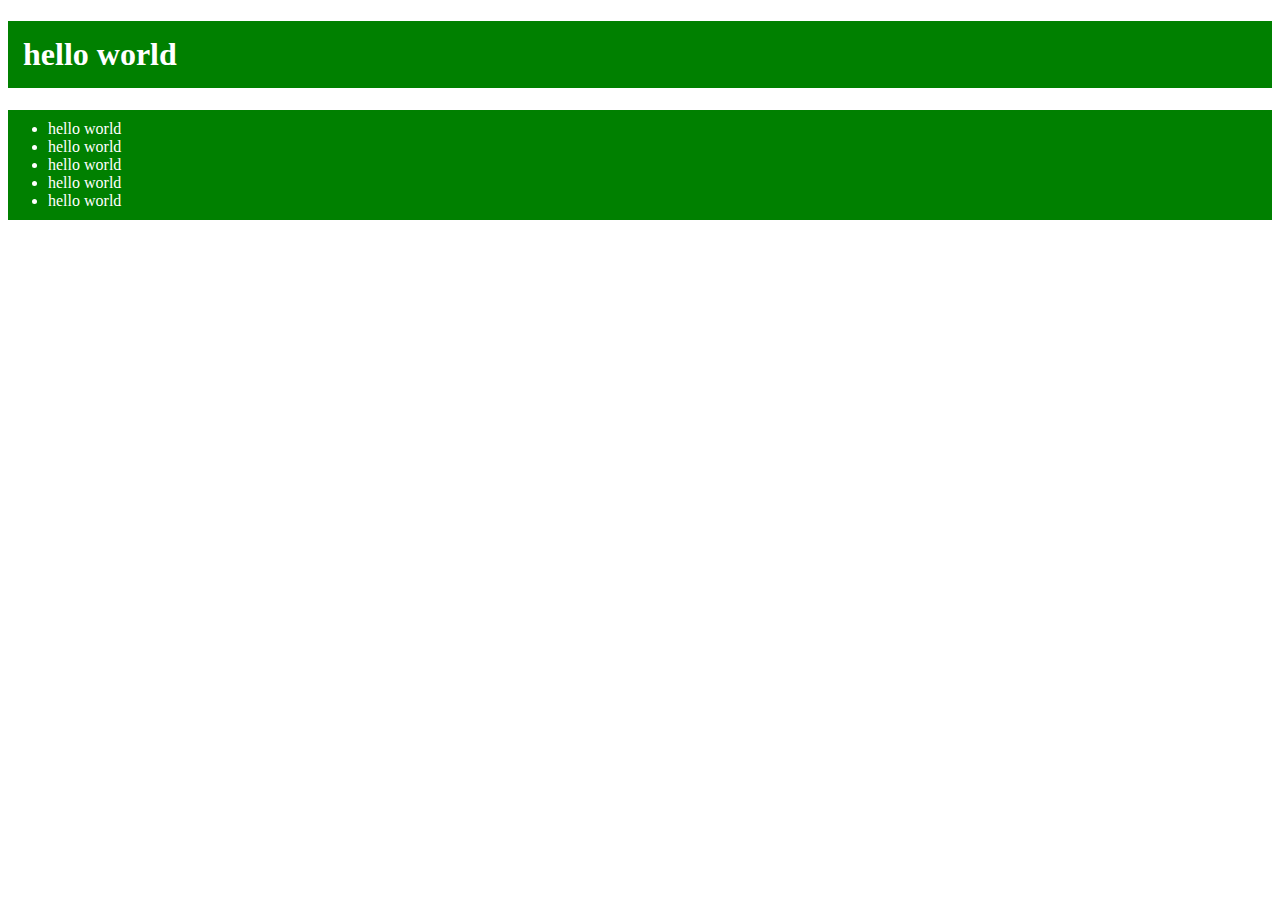
<file: index.html>
<!DOCTYPE html>
<html lang="en">
<head>
	<meta charset="UTF-8">
	<title>Document</title>
	<link rel="stylesheet" href="style8.css">
</head>
<body>
	<h1>hello world</h1>
	<ul>
		<li>hello world</li>
		<li>hello world</li>
		<li>hello world</li>
		<li>hello world</li>
		<li>hello world</li>
	</ul>
</body>
</html>
</file>
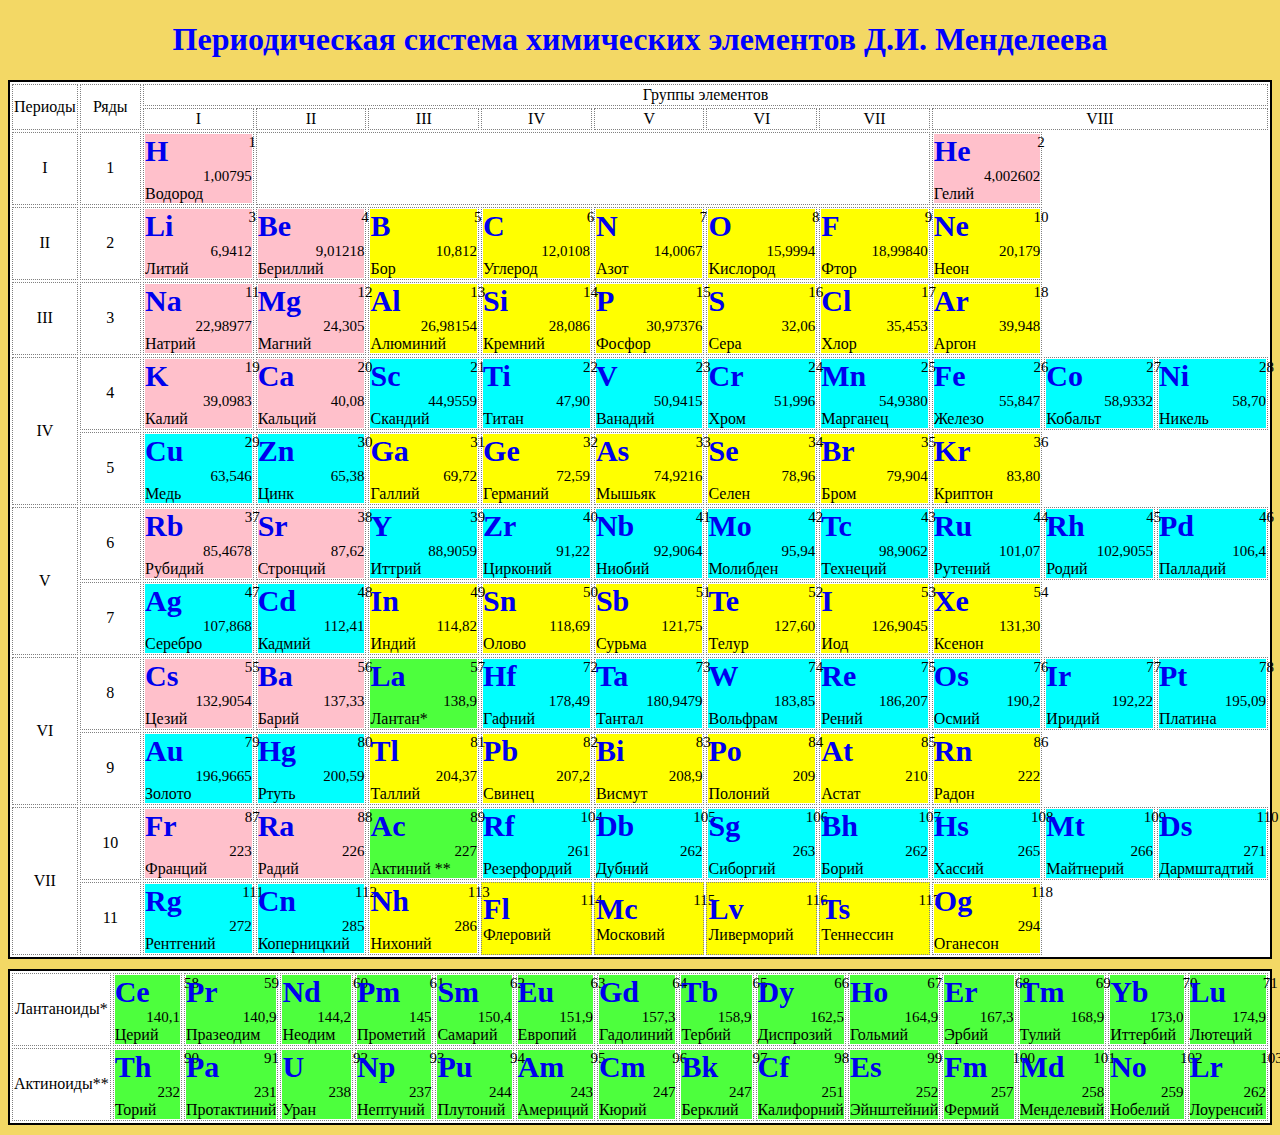
<file: homework/table.html>
<!DOCTYPE html>
<html lang="en">
<head>
	<meta charset="UTF-8">
	<link rel="stylesheet" href="table.css">
	<title>Таблица Менделеева</title>
</head>
<body>
	<h1>Периодическая система химических элементов Д.И. Менделеева</h1>
	<div>
		<table>
			<tr>
				<td class="width5" rowspan="2" > Периоды</td>
				<td class="width5" rowspan="2" >Ряды</td>
				<td width="90%" colspan="10" >Группы элементов</td>
			</tr>
			<tr>
				<td class="widthcol">I</td>
				<td class="widthcol">II</td>
				<td class="widthcol">III</td>
				<td class="widthcol">IV</td>
				<td class="widthcol">V</td>
				<td class="widthcol">VI</td>
				<td class="widthcol">VII</td>
				<td id="widthcol2" colspan="3">VIII</td>
			</tr>
			<tr>
				<td class="width5">I</td>
				<td class="width5">1</td>
				<td class="widthcol">
					<div class="cellh">
					<div class="elem"> <a href="https://ru.wikipedia.org/wiki/%D0%92%D0%BE%D0%B4%D0%BE%D1%80%D0%BE%D0%B4" target="blank">H</a> </div>
					<div class="number">1</div>
					<div class="clear"></div>
					<div class="weight">1,00795</div>
					<div class="name">Водород</div>
					</div>
				</td>
				<td width="54%" colspan="6"></td>
				<td class="widthcol">
					<div class="cellh">
					<div class="elem"> <a href="https://ru.wikipedia.org/wiki/%D0%93%D0%B5%D0%BB%D0%B8%D0%B9" target="blank">He</a> </div>
					<div class="number">2</div>
					<div class="clear"></div>
					<div class="weight">4,002602</div>
					<div class="name">Гелий</div>
					</div>
				</td>
			</tr>
			<tr>
				<td class="width5">II</td>
				<td class="width5">2</td>
				<td class="widthcol">
					<div class="cellh">
					<div class="elem"> <a href="https://ru.wikipedia.org/wiki/%D0%9B%D0%B8%D1%82%D0%B8%D0%B9" target="blank">Li</a></div>
					<div class="number">3</div>
					<div class="clear"></div>
					<div class="weight">6,9412</div>
					<div class="name">Литий</div>
					</div>
				</td>
				<td class="widthcol">
					<div class="cellh">
					<div class="elem"> <a href="https://ru.wikipedia.org/wiki/%D0%91%D0%B5%D1%80%D0%B8%D0%BB%D0%BB%D0%B8%D0%B9" target="blank">Be</a></div>
					<div class="number">4</div>
					<div class="clear"></div>
					<div class="weight">9,01218</div>
					<div class="name">Бериллий</div>
					</div>
				</td>
				<td class="widthcol">
					<div class="cellb">
					<div class="elem"> <a href="https://ru.wikipedia.org/wiki/%D0%91%D0%BE%D1%80_(%D1%8D%D0%BB%D0%B5%D0%BC%D0%B5%D0%BD%D1%82)" target="blank">B</a></div>
					<div class="number">5</div>
					<div class="clear"></div>
					<div class="weight">10,812</div>
					<div class="name">Бор</div>
					</div>
				</td>
				<td class="widthcol">
					<div class="cellb">
					<div class="elem"> <a href="https://ru.wikipedia.org/wiki/%D0%A3%D0%B3%D0%BB%D0%B5%D1%80%D0%BE%D0%B4" target="blank">C</a></div>
					<div class="number">6</div>
					<div class="clear"></div>
					<div class="weight">12,0108</div>
					<div class="name">Углерод</div>
					</div>
				</td>
				<td class="widthcol">
					<div class="cellb">
					<div class="elem"> <a href="https://ru.wikipedia.org/wiki/%D0%90%D0%B7%D0%BE%D1%82" target="blank">N</a></div>
					<div class="number">7</div>
					<div class="clear"></div>
					<div class="weight">14,0067</div>
					<div class="name">Aзот</div>
					</div>
				</td>
				<td class="widthcol">
					<div class="cellb">
					<div class="elem"> <a href="https://ru.wikipedia.org/wiki/%D0%9A%D0%B8%D1%81%D0%BB%D0%BE%D1%80%D0%BE%D0%B4" target="blank">O</a></div>
					<div class="number">8</div>
					<div class="clear"></div>
					<div class="weight">15,9994</div>
					<div class="name">Kислород</div>
					</div>
				</td>
				<td class="widthcol">
					<div class="cellb">
					<div class="elem"> <a href="https://ru.wikipedia.org/wiki/%D0%A4%D1%82%D0%BE%D1%80" target="blank">F</a></div>
					<div class="number">9</div>
					<div class="clear"></div>
					<div class="weight">18,99840</div>
					<div class="name">Фтор</div>
					</div>
				</td>
				<td class="widthcol">
					<div class="cellb">
					<div class="elem"><a href="https://ru.wikipedia.org/wiki/%D0%9D%D0%B5%D0%BE%D0%BD" target="blank">Ne</a></div>
					<div class="number">10</div>
					<div class="clear"></div>
					<div class="weight">20,179</div>
					<div class="name">Неон</div>
					</div>
				</td>
			</tr>
			<tr>
				<td class="width5">III</td>
				<td class="width5">3</td>
				<td class="widthcol">
					<div class="cellh">
					<div class="elem"><a href="https://ru.wikipedia.org/wiki/%D0%9D%D0%B0%D1%82%D1%80%D0%B8%D0%B9" target="blank">Na</a></div>
					<div class="number">11</div>
					<div class="clear"></div>
					<div class="weight">22,98977</div>
					<div class="name">Натрий</div>
					</div>
				</td>
				<td class="widthcol">
					<div class="cellh">
					<div class="elem"><a href="https://ru.wikipedia.org/wiki/%D0%9C%D0%B0%D0%B3%D0%BD%D0%B8%D0%B9" target="blank">Mg</a></div>
					<div class="number">12</div>
					<div class="clear"></div>
					<div class="weight">24,305</div>
					<div class="name">Магний</div>
					</div>
				</td>
				<td class="widthcol">
					<div class="cellb">
					<div class="elem"><a href="https://ru.wikipedia.org/wiki/%D0%90%D0%BB%D1%8E%D0%BC%D0%B8%D0%BD%D0%B8%D0%B9" target="blank">Al</a></div>
					<div class="number">13</div>
					<div class="clear"></div>
					<div class="weight">26,98154</div>
					<div class="name">Алюминий</div>
					</div>
				</td>
				<td class="widthcol">
					<div class="cellb">
					<div class="elem"><a href="https://ru.wikipedia.org/wiki/%D0%9A%D1%80%D0%B5%D0%BC%D0%BD%D0%B8%D0%B9" target="blank">Si</a></div>
					<div class="number">14</div>
					<div class="clear"></div>
					<div class="weight">28,086</div>
					<div class="name">Кремний</div>
					</div>
				</td>
				<td class="widthcol">
					<div class="cellb">
					<div class="elem"><a href="https://ru.wikipedia.org/wiki/%D0%A4%D0%BE%D1%81%D1%84%D0%BE%D1%80" target="blank">P</a></div>
					<div class="number">15</div>
					<div class="clear"></div>
					<div class="weight">30,97376</div>
					<div class="name">Фосфор</div>
					</div>
				</td>
				<td class="widthcol">
					<div class="cellb">
					<div class="elem"><a href="https://ru.wikipedia.org/wiki/%D0%A1%D0%B5%D1%80%D0%B0" target="blank">S</a></div>
					<div class="number">16</div>
					<div class="clear"></div>
					<div class="weight">32,06</div>
					<div class="name">Сера</div>
					</div>
				</td>
				<td class="widthcol">
					<div class="cellb">
					<div class="elem"><a href="https://ru.wikipedia.org/wiki/%D0%A5%D0%BB%D0%BE%D1%80" target="blank">Cl</a></div>
					<div class="number">17</div>
					<div class="clear"></div>
					<div class="weight">35,453</div>
					<div class="name">Хлор</div>
					</div>
				</td>
				<td class="widthcol">
					<div class="cellb">
					<div class="elem">	<a href="https://ru.wikipedia.org/wiki/%D0%90%D1%80%D0%B3%D0%BE%D0%BD" target="blank">Ar</a></div>
					<div class="number">18</div>
					<div class="clear"></div>
					<div class="weight">39,948</div>
					<div class="name">Аргон</div>
					</div>
				</td>
				
			</tr>
			<tr>
				<td class="width5" rowspan="2">IV</td>
				<td class="width5">4</td>
				<td class="widthcol">
					<div class="cellh">
					<div class="elem"> <a href="https://ru.wikipedia.org/wiki/%D0%9A%D0%B0%D0%BB%D0%B8%D0%B9" target="blank">K</a></div>
					<div class="number">19</div>
					<div class="clear"></div>
					<div class="weight">39,0983</div>
					<div class="name">Калий</div>
					</div>
				</td>
				<td class="widthcol">
					<div class="cellh">
					<div class="elem"><a href="https://ru.wikipedia.org/wiki/%D0%9A%D0%B0%D0%BB%D1%8C%D1%86%D0%B8%D0%B9" target="blank">Ca</a></div>
					<div class="number">20</div>
					<div class="clear"></div>
					<div class="weight">40,08</div>
					<div class="name">Кальций</div>
					</div>
				</td>
				<td class="widthcol">
					<div class="cellsc">
					<div class="elem"><a href="https://ru.wikipedia.org/wiki/%D0%A1%D0%BA%D0%B0%D0%BD%D0%B4%D0%B8%D0%B9" target="blank">Sc</a></div>
					<div class="number">21</div>
					<div class="clear"></div>
					<div class="weight">44,9559</div>
					<div class="name">Скандий</div>
					</div>
				</td>
				<td class="widthcol">
					<div class="cellsc">
					<div class="elem"> <a href="https://ru.wikipedia.org/wiki/%D0%A2%D0%B8%D1%82%D0%B0%D0%BD_(%D1%8D%D0%BB%D0%B5%D0%BC%D0%B5%D0%BD%D1%82)"      target="blank">Ti</a></div>
					<div class="number">22</div>
					<div class="clear"></div>
					<div class="weight">47,90</div>
					<div class="name">Титан</div>
					</div>
				</td>
				<td class="widthcol">
					<div class="cellsc">
					<div class="elem"><a href="https://ru.wikipedia.org/wiki/%D0%92%D0%B0%D0%BD%D0%B0%D0%B4%D0%B8%D0%B9" target="blank">V</a></div>
					<div class="number">23</div>
					<div class="clear"></div>
					<div class="weight">50,9415</div>
					<div class="name">Ванадий</div>
					</div>
				</td>
				<td class="widthcol">
					<div class="cellsc">
					<div class="elem"><a href="https://ru.wikipedia.org/wiki/%D0%A5%D1%80%D0%BE%D0%BC" target="blank">Cr</a></div>
					<div class="number">24</div>
					<div class="clear"></div>
					<div class="weight">51,996</div>
					<div class="name">Хром</div>
					</div>
				</td>
				<td class="widthcol">
					<div class="cellsc">
					<div class="elem"><a href="https://ru.wikipedia.org/wiki/%D0%9C%D0%B0%D1%80%D0%B3%D0%B0%D0%BD%D0%B5%D1%86" target="blank">Mn</a></div>
					<div class="number">25</div>
					<div class="clear"></div>
					<div class="weight">54,9380</div>
					<div class="name">Марганец</div>
					</div>
				</td>
				<td class="widthcol">
					<div class="cellsc">
					<div class="elem"><a href="https://ru.wikipedia.org/wiki/%D0%96%D0%B5%D0%BB%D0%B5%D0%B7%D0%BE" target="blank">Fe</a></div>
					<div class="number">26</div>
					<div class="clear"></div>
					<div class="weight">55,847</div>
					<div class="name">Железо</div>
					</div>
				</td>
				<td class="widthcol">
					<div class="cellsc">
					<div class="elem"><a href="https://ru.wikipedia.org/wiki/%D0%9A%D0%BE%D0%B1%D0%B0%D0%BB%D1%8C%D1%82" target="blank">Co</a></div>
					<div class="number">27</div>
					<div class="clear"></div>
					<div class="weight">58,9332</div>
					<div class="name">Кобальт</div>
					</div>
				</td>
				<td class="widthcol">
					<div class="cellsc">
					<div class="elem"><a href="https://ru.wikipedia.org/wiki/%D0%9D%D0%B8%D0%BA%D0%B5%D0%BB%D1%8C" target="blank">Ni</a></div>
					<div class="number">28</div>
					<div class="clear"></div>
					<div class="weight">58,70</div>
					<div class="name">Никель</div>
					</div>
				</td>
			</tr>
			<tr>
				
				<td class="width5">5</td>
				<td class="widthcol">
					<div class="cellsc">
					<div class="elem"><a href="https://ru.wikipedia.org/wiki/%D0%9C%D0%B5%D0%B4%D1%8C" target="blank">Cu</a></div>
					<div class="number">29</div>
					<div class="clear"></div>
					<div class="weight">63,546</div>
					<div class="name">Медь</div>
					</div>
				</td>
				<td class="widthcol">
					<div class="cellsc">
					<div class="elem"><a href="https://ru.wikipedia.org/wiki/%D0%A6%D0%B8%D0%BD%D0%BA" target="blank">Zn</a></div>
					<div class="number">30</div>
					<div class="clear"></div>
					<div class="weight">65,38</div>
					<div class="name">Цинк</div>
					</div>
				</td>
				<td class="widthcol">
					<div class="cellb">
					<div class="elem"><a href="https://ru.wikipedia.org/wiki/%D0%93%D0%B0%D0%BB%D0%BB%D0%B8%D0%B9" target="blank">Ga</a></div>
					<div class="number">31</div>
					<div class="clear"></div>
					<div class="weight">69,72</div>
					<div class="name">Галлий</div>
					</div>
				</td>
				<td class="widthcol">
					<div class="cellb">
					<div class="elem"><a href="https://ru.wikipedia.org/wiki/%D0%93%D0%B5%D1%80%D0%BC%D0%B0%D0%BD%D0%B8%D0%B9" target="blank">Ge</a></div>
					<div class="number">32</div>
					<div class="clear"></div>
					<div class="weight">72,59</div>
					<div class="name">Германий</div>
					</div>
				</td>
				<td class="widthcol">
					<div class="cellb">
					<div class="elem"><a href="https://ru.wikipedia.org/wiki/%D0%9C%D1%8B%D1%88%D1%8C%D1%8F%D0%BA" target="blank">As</a></div>
					<div class="number">33</div>
					<div class="clear"></div>
					<div class="weight">74,9216</div>
					<div class="name">Мышьяк</div>
					</div>
				</td>
				<td class="widthcol">
					<div class="cellb">
					<div class="elem"><a href="https://ru.wikipedia.org/wiki/%D0%A1%D0%B5%D0%BB%D0%B5%D0%BD" target="blank">Se</a></div>
					<div class="number">34</div>
					<div class="clear"></div>
					<div class="weight">78,96</div>
					<div class="name">Селен</div>
					</div>
				</td>
				<td class="widthcol">
					<div class="cellb">
					<div class="elem"><a href="https://ru.wikipedia.org/wiki/%D0%91%D1%80%D0%BE%D0%BC" target="blank">Br</a></div>
					<div class="number">35</div>
					<div class="clear"></div>
					<div class="weight">79,904</div>
					<div class="name">Бром</div>
					</div>
				</td>
				<td class="widthcol">
					<div class="cellb">
					<div class="elem"><a href="https://ru.wikipedia.org/wiki/%D0%9A%D1%80%D0%B8%D0%BF%D1%82%D0%BE%D0%BD" target="blank">Kr</a></div>
					<div class="number">36</div>
					<div class="clear"></div>
					<div class="weight">83,80</div>
					<div class="name">Криптон</div>
					</div>
				</td>
			</tr>
			<tr>
				<td class="width5" rowspan="2">V</td>
				<td class="width5">6</td>
				<td class="widthcol">
					<div class="cellh">
					<div class="elem"><a href="https://ru.wikipedia.org/wiki/%D0%A0%D1%83%D0%B1%D0%B8%D0%B4%D0%B8%D0%B9" target="blank">Rb</a></div>
					<div class="number">37</div>
					<div class="clear"></div>
					<div class="weight">85,4678</div>
					<div class="name">Рубидий</div>
					</div>
				</td>
				<td class="widthcol">
					<div class="cellh">
					<div class="elem"><a href="https://ru.wikipedia.org/wiki/%D0%A1%D1%82%D1%80%D0%BE%D0%BD%D1%86%D0%B8%D0%B9" target="blank">Sr</a></div>
					<div class="number">38</div>
					<div class="clear"></div>
					<div class="weight">87,62</div>
					<div class="name">Стронций</div>
					</div>
				</td>
				<td class="widthcol">
					<div class="cellsc">
					<div class="elem"><a href="https://ru.wikipedia.org/wiki/%D0%98%D1%82%D1%82%D1%80%D0%B8%D0%B9" target="blank">Y</a></div>
					<div class="number">39</div>
					<div class="clear"></div>
					<div class="weight">88,9059</div>
					<div class="name">Иттрий</div>
					</div>
				</td>
				<td class="widthcol">
					<div class="cellsc">
					<div class="elem"><a href="https://ru.wikipedia.org/wiki/%D0%A6%D0%B8%D1%80%D0%BA%D0%BE%D0%BD%D0%B8%D0%B9" target="blank">Zr</a></div>
					<div class="number">40</div>
					<div class="clear"></div>
					<div class="weight">91,22</div>
					<div class="name">Цирконий</div>
					</div>
				</td>
				<td class="widthcol">
					<div class="cellsc">
					<div class="elem"><a href="https://ru.wikipedia.org/wiki/%D0%9D%D0%B8%D0%BE%D0%B1%D0%B8%D0%B9" target="blank">Nb</a></div>
					<div class="number">41</div>
					<div class="clear"></div>
					<div class="weight">92,9064</div>
					<div class="name">Ниобий</div>
					</div>
				</td>
				<td class="widthcol">
					<div class="cellsc">
					<div class="elem"><a href="https://ru.wikipedia.org/wiki/%D0%9C%D0%BE%D0%BB%D0%B8%D0%B1%D0%B4%D0%B5%D0%BD" target="blank">Mo</a></div>
					<div class="number">42</div>
					<div class="clear"></div>
					<div class="weight">95,94</div>
					<div class="name">Молибден</div>
					</div>
				</td>
				<td class="widthcol">
					<div class="cellsc">
					<div class="elem"><a href="https://ru.wikipedia.org/wiki/%D0%A2%D0%B5%D1%85%D0%BD%D0%B5%D1%86%D0%B8%D0%B9" target="blank">Tc</a></div>
					<div class="number">43</div>
					<div class="clear"></div>
					<div class="weight">98,9062</div>
					<div class="name">Технеций</div>
					</div>
				</td>
				<td class="widthcol">
					<div class="cellsc">
					<div class="elem"><a href="https://ru.wikipedia.org/wiki/%D0%A0%D1%83%D1%82%D0%B5%D0%BD%D0%B8%D0%B9" target="blank">Ru</a></div>
					<div class="number">44</div>
					<div class="clear"></div>
					<div class="weight">101,07</div>
					<div class="name">Рутений</div>
					</div>
				</td>
				<td class="widthcol">
					<div class="cellsc">
					<div class="elem"><a href="https://ru.wikipedia.org/wiki/%D0%A0%D0%BE%D0%B4%D0%B8%D0%B9" target="blank">Rh</a></div>
					<div class="number">45</div>
					<div class="clear"></div>
					<div class="weight">102,9055</div>
					<div class="name">Родий</div>
					</div>
				</td>
				<td class="widthcol">
					<div class="cellsc">
					<div class="elem"><a href="https://ru.wikipedia.org/wiki/%D0%9F%D0%B0%D0%BB%D0%BB%D0%B0%D0%B4%D0%B8%D0%B9" target="blank">Pd</a></div>
					<div class="number">46</div>
					<div class="clear"></div>
					<div class="weight">106,4</div>
					<div class="name">Палладий</div>
					</div>
				</td>
			</tr>
			<tr>
				<td class="width5">7</td>
				<td class="widthcol">
					<div class="cellsc">
					<div class="elem"><a href="https://ru.wikipedia.org/wiki/%D0%A1%D0%B5%D1%80%D0%B5%D0%B1%D1%80%D0%BE" target="blank">Ag</a></div>
					<div class="number">47</div>
					<div class="clear"></div>
					<div class="weight">107,868</div>
					<div class="name">Серебро</div>
					</div>
				</td>
				<td class="widthcol">
					<div class="cellsc">
					<div class="elem"><a href="https://ru.wikipedia.org/wiki/%D0%9A%D0%B0%D0%B4%D0%BC%D0%B8%D0%B9" target="blank">Cd</a></div>
					<div class="number">48</div>
					<div class="clear"></div>
					<div class="weight">112,41</div>
					<div class="name">Кадмий</div>
					</div>
				</td>
				<td class="widthcol">
					<div class="cellb">
					<div class="elem"><a href="https://ru.wikipedia.org/wiki/%D0%98%D0%BD%D0%B4%D0%B8%D0%B9" target="blank">In</a></div>
					<div class="number">49</div>
					<div class="clear"></div>
					<div class="weight">114,82</div>
					<div class="name">Индий</div>
					</div>
				</td>
				<td class="widthcol">
					<div class="cellb">
					<div class="elem"><a href="https://ru.wikipedia.org/wiki/%D0%9E%D0%BB%D0%BE%D0%B2%D0%BE" target="blank">Sn</a></div>
					<div class="number">50</div>
					<div class="clear"></div>
					<div class="weight">118,69</div>
					<div class="name">Олово</div>
					</div>
				</td>
				<td class="widthcol">
					<div class="cellb">
					<div class="elem"><a href="https://ru.wikipedia.org/wiki/%D0%A1%D1%83%D1%80%D1%8C%D0%BC%D0%B0" target="blank">Sb</a></div>
					<div class="number">51</div>
					<div class="clear"></div>
					<div class="weight">121,75</div>
					<div class="name">Сурьма</div>
					</div>
				</td>
				<td class="widthcol">
					<div class="cellb">
					<div class="elem"><a href="https://ru.wikipedia.org/wiki/%D0%A2%D0%B5%D0%BB%D0%BB%D1%83%D1%80" target="blank">Te</a></div>
					<div class="number">52</div>
					<div class="clear"></div>
					<div class="weight">127,60</div>
					<div class="name">Телур</div>
					</div>
				</td>
				<td class="widthcol">
					<div class="cellb">
					<div class="elem"><a href="https://ru.wikipedia.org/wiki/%D0%98%D0%BE%D0%B4" target="blank">I</a></div>
					<div class="number">53</div>
					<div class="clear"></div>
					<div class="weight">126,9045</div>
					<div class="name">Иод</div>
					</div>
				</td>
				<td class="widthcol">
					<div class="cellb">
					<div class="elem"><a href="https://ru.wikipedia.org/wiki/%D0%9A%D1%81%D0%B5%D0%BD%D0%BE%D0%BD" target="blank">Xe</a></div>
					<div class="number">54</div>
					<div class="clear"></div>
					<div class="weight">131,30</div>
					<div class="name">Ксенон</div>
					</div>
				</td>
				
			</tr>
			<tr>
				<td class="width5" rowspan="2">VI</td>
				<td class="width5">8</td>
				<td class="widthcol">
					<div class="cellh">
					<div class="elem"><a href="https://ru.wikipedia.org/wiki/%D0%A6%D0%B5%D0%B7%D0%B8%D0%B9" target="blank">Cs</a></div>
					<div class="number">55</div>
					<div class="clear"></div>
					<div class="weight">132,9054</div>
					<div class="name">Цезий</div>
					</div>
				</td>
				<td class="widthcol">
					<div class="cellh">
					<div class="elem"><a href="https://ru.wikipedia.org/wiki/%D0%91%D0%B0%D1%80%D0%B8%D0%B9" target="blank">Ba</a></div>
					<div class="number">56</div>
					<div class="clear"></div>
					<div class="weight">137,33</div>
					<div class="name">Барий</div>
					</div>
				</td>
				<td class="widthcol">
					<div class="cellgr">
					<div class="elem"><a href="https://ru.wikipedia.org/wiki/%D0%9B%D0%B0%D0%BD%D1%82%D0%B0%D0%BD" target="blank">La</a></div>
					<div class="number">57</div>
					<div class="clear"></div>
					<div class="weight">138,9</div>
					<div class="name">Лантан*</div>
					</div>
				</td>
				<td class="widthcol">
					<div class="cellsc">
					<div class="elem"><a href="https://ru.wikipedia.org/wiki/%D0%93%D0%B0%D1%84%D0%BD%D0%B8%D0%B9" target="blank">Hf</a></div>
					<div class="number">72</div>
					<div class="clear"></div>
					<div class="weight">178,49</div>
					<div class="name">Гафний</div>
					</div>
				</td>
				<td class="widthcol">
					<div class="cellsc">
					<div class="elem"><a href="https://ru.wikipedia.org/wiki/%D0%A2%D0%B0%D0%BD%D1%82%D0%B0%D0%BB_(%D1%8D%D0%BB%D0%B5%D0%BC%D0%B5%D0%BD%D1%82)" target="blank">Ta</a></div>
					<div class="number">73</div>
					<div class="clear"></div>
					<div class="weight">180,9479</div>
					<div class="name">Тантал</div>
					</div>
				</td>
				<td class="widthcol">
					<div class="cellsc">
					<div class="elem"><a href="https://ru.wikipedia.org/wiki/%D0%92%D0%BE%D0%BB%D1%8C%D1%84%D1%80%D0%B0%D0%BC" target="blank">W</a></div>
					<div class="number">74</div>
					<div class="clear"></div>
					<div class="weight">183,85</div>
					<div class="name">Вольфрам</div>
					</div>
				</td>
				<td class="widthcol">
					<div class="cellsc">
					<div class="elem"><a href="https://ru.wikipedia.org/wiki/%D0%A0%D0%B5%D0%BD%D0%B8%D0%B9" target="blank">Re</a></div>
					<div class="number">75</div>
					<div class="clear"></div>
					<div class="weight">186,207</div>
					<div class="name">Рений</div>
					</div>
				</td>
				<td class="widthcol">
					<div class="cellsc">
					<div class="elem"><a href="https://ru.wikipedia.org/wiki/%D0%9E%D1%81%D0%BC%D0%B8%D0%B9" target="blank">Os</a></div>
					<div class="number">76</div>
					<div class="clear"></div>
					<div class="weight">190,2</div>
					<div class="name">Осмий</div>
					</div>
				</td>
				<td class="widthcol">
					<div class="cellsc">
					<div class="elem"><a href="https://ru.wikipedia.org/wiki/%D0%98%D1%80%D0%B8%D0%B4%D0%B8%D0%B9" target="blank">Ir</a></div>
					<div class="number">77</div>
					<div class="clear"></div>
					<div class="weight">192,22</div>
					<div class="name">Иридий</div>
					</div>
				</td>
				<td class="widthcol">
					<div class="cellsc">
					<div class="elem"><a href="https://ru.wikipedia.org/wiki/%D0%9F%D0%BB%D0%B0%D1%82%D0%B8%D0%BD%D0%B0" target="blank">Pt</a></div>
					<div class="number">78</div>
					<div class="clear"></div>
					<div class="weight">195,09</div>
					<div class="name">Платина</div>
					</div>
				</td>
			</tr>
			<tr>
				<td class="width5">9</td>
				<td class="widthcol">
					<div class="cellsc">
					<div class="elem"><a href="https://ru.wikipedia.org/wiki/%D0%97%D0%BE%D0%BB%D0%BE%D1%82%D0%BE" target="blank">Au</a></div>
					<div class="number">79</div>
					<div class="clear"></div>
					<div class="weight">196,9665</div>
					<div class="name">Золото</div>
					</div>
				</td>
				<td class="widthcol">
					<div class="cellsc">
					<div class="elem"><a href="https://ru.wikipedia.org/wiki/%D0%A0%D1%82%D1%83%D1%82%D1%8C" target="blank">Hg</a></div>
					<div class="number">80</div>
					<div class="clear"></div>
					<div class="weight">200,59</div>
					<div class="name">Ртуть</div>
					</div>
				</td>
				<td class="widthcol">
					<div class="cellb">
					<div class="elem"><a href="https://ru.wikipedia.org/wiki/%D0%A2%D0%B0%D0%BB%D0%BB%D0%B8%D0%B9" target="blank">Tl</a></div>
					<div class="number">81</div>
					<div class="clear"></div>
					<div class="weight">204,37</div>
					<div class="name">Таллий</div>
					</div>
				</td>
				<td class="widthcol">
					<div class="cellb">
					<div class="elem"><a href="https://ru.wikipedia.org/wiki/%D0%A1%D0%B2%D0%B8%D0%BD%D0%B5%D1%86" target="blank">Pb</a></div>
					<div class="number">82</div>
					<div class="clear"></div>
					<div class="weight">207,2</div>
					<div class="name">Свинец</div>
					</div>
				</td>
				<td class="widthcol">
					<div class="cellb">
					<div class="elem"><a href="https://ru.wikipedia.org/wiki/%D0%92%D0%B8%D1%81%D0%BC%D1%83%D1%82" target="blank">Bi</a></div>
					<div class="number">83</div>
					<div class="clear"></div>
					<div class="weight"> 208,9</div>
					<div class="name">Висмут</div>
					</div>
				</td>
				<td class="widthcol">
					<div class="cellb">
					<div class="elem"><a href="https://ru.wikipedia.org/wiki/%D0%9F%D0%BE%D0%BB%D0%BE%D0%BD%D0%B8%D0%B9" target="blank">Po</a></div>
					<div class="number">84</div>
					<div class="clear"></div>
					<div class="weight">209</div>
					<div class="name">Полоний</div>
					</div>
				</td>
				<td class="widthcol">
					<div class="cellb">
					<div class="elem"><a href="https://ru.wikipedia.org/wiki/%D0%90%D1%81%D1%82%D0%B0%D1%82" target="blank">At</a></div>
					<div class="number">85</div>
					<div class="clear"></div>
					<div class="weight">210</div>
					<div class="name">Астат</div>
					</div>
				</td>
				<td class="widthcol">
					<div class="cellb">
					<div class="elem"><a href="https://ru.wikipedia.org/wiki/%D0%A0%D0%B0%D0%B4%D0%BE%D0%BD" target="blank">Rn</a></div>
					<div class="number">86</div>
					<div class="clear"></div>
					<div class="weight">222</div>
					<div class="name">Радон</div>
					</div>
				</td>
				
			</tr>
			<tr>
				<td class="width5" rowspan="2">VII</td>
				<td class="width5">10</td>
				<td class="widthcol">
					<div class="cellh">
					<div class="elem"><a href="https://ru.wikipedia.org/wiki/%D0%A4%D1%80%D0%B0%D0%BD%D1%86%D0%B8%D0%B9" target="blank">Fr</a></div>
					<div class="number">87</div>
					<div class="clear"></div>
					<div class="weight">223</div>
					<div class="name">Франций</div>
					</div>
				</td>
				<td class="widthcol">
					<div class="cellh">
					<div class="elem"><a href="https://ru.wikipedia.org/wiki/%D0%A0%D0%B0%D0%B4%D0%B8%D0%B9" target="blank">Ra</a></div>
					<div class="number">88</div>
					<div class="clear"></div>
					<div class="weight">226</div>
					<div class="name">Радий</div>
					</div>
				</td>
				<td class="widthcol">
					<div class="cellgr">
					<div class="elem"><a href="https://ru.wikipedia.org/wiki/%D0%90%D0%BA%D1%82%D0%B8%D0%BD%D0%B8%D0%B9" target="blank">Ac</a></div>
					<div class="number">89</div>
					<div class="clear"></div>
					<div class="weight">227</div>
					<div class="name">Актиний **</div>
					</div>
				</td>
				<td class="widthcol">
					<div class="cellsc">
					<div class="elem"><a href="https://ru.wikipedia.org/wiki/%D0%A0%D0%B5%D0%B7%D0%B5%D1%80%D1%84%D0%BE%D1%80%D0%B4%D0%B8%D0%B9" target="blank">Rf</a></div>
					<div class="number">104</div>
					<div class="clear"></div>
					<div class="weight">261</div>
					<div class="name">Резерфордий</div>
					</div>
				</td>
				<td class="widthcol">
					<div class="cellsc">
					<div class="elem"><a href="https://ru.wikipedia.org/wiki/%D0%94%D1%83%D0%B1%D0%BD%D0%B8%D0%B9" target="blank">Db</a></div>
					<div class="number">105</div>
					<div class="clear"></div>
					<div class="weight">262</div>
					<div class="name">Дубний</div>
					</div>
				</td>
				<td class="widthcol">
					<div class="cellsc">
					<div class="elem"><a href="https://ru.wikipedia.org/wiki/%D0%A1%D0%B8%D0%B1%D0%BE%D1%80%D0%B3%D0%B8%D0%B9" target="blank">Sg</a></div>
					<div class="number">106</div>
					<div class="clear"></div>
					<div class="weight">263</div>
					<div class="name">Сиборгий</div>
					</div>
				</td>
				<td class="widthcol">
					<div class="cellsc">
					<div class="elem"><a href="https://ru.wikipedia.org/wiki/%D0%91%D0%BE%D1%80%D0%B8%D0%B9" target="blank">Bh</a></div>
					<div class="number">107</div>
					<div class="clear"></div>
					<div class="weight">262</div>
					<div class="name">Борий</div>
					</div>
				</td>
				<td class="widthcol">
					<div class="cellsc">
					<div class="elem"><a href="https://ru.wikipedia.org/wiki/%D0%A5%D0%B0%D1%81%D1%81%D0%B8%D0%B9" target="blank">Hs</a></div>
					<div class="number">108</div>
					<div class="clear"></div>
					<div class="weight">265</div>
					<div class="name">Хассий</div>
					</div>
				</td>
				<td class="widthcol">
					<div class="cellsc">
					<div class="elem"><a href="https://ru.wikipedia.org/wiki/%D0%9C%D0%B5%D0%B9%D1%82%D0%BD%D0%B5%D1%80%D0%B8%D0%B9" target="blank">Mt</a></div>
					<div class="number">109</div>
					<div class="clear"></div>
					<div class="weight">266</div>
					<div class="name">Майтнерий</div>
					</div>
				</td>
				<td class="widthcol">
					<div class="cellsc">
					<div class="elem"><a href="https://ru.wikipedia.org/wiki/%D0%94%D0%B0%D1%80%D0%BC%D1%88%D1%82%D0%B0%D0%B4%D1%82%D0%B8%D0%B9" target="blank">Ds</a></div>
					<div class="number">110</div>
					<div class="clear"></div>
					<div class="weight">271</div>
					<div class="name">Дармштадтий</div>
					</div>
				</td>
			</tr>
			<tr>
				<td class="width5">11</td>
				<td class="widthcol">
					<div class="cellsc">
					<div class="elem"><a href="https://ru.wikipedia.org/wiki/%D0%A0%D0%B5%D0%BD%D1%82%D0%B3%D0%B5%D0%BD%D0%B8%D0%B9" target="blank">Rg</a></div>
					<div class="number">111</div>
					<div class="clear"></div>
					<div class="weight">272</div>
					<div class="name">Рентгений</div>
					</div>
				</td>
				<td class="widthcol">
					<div class="cellsc">
					<div class="elem"><a href="https://ru.wikipedia.org/wiki/%D0%9A%D0%BE%D0%BF%D0%B5%D1%80%D0%BD%D0%B8%D1%86%D0%B8%D0%B9" target="blank">Cn</a></div>
					<div class="number">112</div>
					<div class="clear"></div>
					<div class="weight">285</div>
					<div class="name">Коперницкий</div>
					</div>
				</td>
				<td class="widthcol">
					<div class="cellb">
					<div class="elem"><a href="https://ru.wikipedia.org/wiki/%D0%9D%D0%B8%D1%85%D0%BE%D0%BD%D0%B8%D0%B9" target="blank">Nh</a></div>
					<div class="number">113</div>
					<div class="clear"></div>
					<div class="weight">286</div>
					<div class="name">Нихоний</div>
					</div>
				</td>
				<td class="widthcol, yellow">
					<div class="cellb">
					<div class="elem"><a href="https://ru.wikipedia.org/wiki/%D0%A4%D0%BB%D0%B5%D1%80%D0%BE%D0%B2%D0%B8%D0%B9" target="blank">Fl</a></div>
					<div class="number">114</div>
					<div class="clear"></div>
					<div class="weight"></div>
					<div class="name">Флеровий</div>
					</div>
				</td>
				<td class="widthcol, yellow">
					<div class="cellb">
					<div class="elem"><a href="https://ru.wikipedia.org/wiki/%D0%9C%D0%BE%D1%81%D0%BA%D0%BE%D0%B2%D0%B8%D0%B9" target="blank">Mc</a></div>
					<div class="number">115</div>
					<div class="clear"></div>
					<div class="weight">  </div>
					<div class="name">Московий</div>
					</div>
				</td>
				<td class="widthcol, yellow">
					<div class="cellb">
					<div class="elem"><a href="https://ru.wikipedia.org/wiki/%D0%9B%D0%B8%D0%B2%D0%B5%D1%80%D0%BC%D0%BE%D1%80%D0%B8%D0%B9" target="blank">Lv</a></div>
					<div class="number">116</div>
					<div class="clear"></div>
					<div class="weight">  </div>
					<div class="name">Ливерморий</div>
					</div>
				</td>
				<td class="widthcol, yellow">
					<div class="cellb">
					<div class="elem"><a href="https://ru.wikipedia.org/wiki/%D0%A2%D0%B5%D0%BD%D0%BD%D0%B5%D1%81%D1%81%D0%B8%D0%BD" target="blank">Ts</a></div>
					<div class="number">117</div>
					<div class="clear"></div>
					<div class="weight">  </div>
					<div class="name">Теннессин</div>
					</div>
				</td>
				<td class="widthcol">
					<div class="cellb">
						<div class="elem"><a href="https://ru.wikipedia.org/wiki/%D0%9E%D0%B3%D0%B0%D0%BD%D0%B5%D1%81%D0%BE%D0%BD" target="blank">Og</a></div>
						<div class="number">118</div>
						<div class="clear"></div>
						<div class="weight">294</div>
						<div class="name">Оганесон</div>
					</div>
				</td>
				
			</tr>
		</table>
		<table>
			<tr>
				<td>Лантаноиды*</td>
				<td class="widthcol3">
					<div class="cellgr">
					<div class="elem"><a href="https://ru.wikipedia.org/wiki/%D0%A6%D0%B5%D1%80%D0%B8%D0%B9" target="blank">Ce</a></div>
					<div class="number2">58</div>
					<div class="clear"></div>
					<div class="weight">140,1</div>
					<div class="name">Церий</div>
					</div>
				</td>
				<td class="widthcol3">
					<div class="cellgr">
					<div class="elem"><a href="https://ru.wikipedia.org/wiki/%D0%9F%D1%80%D0%B0%D0%B7%D0%B5%D0%BE%D0%B4%D0%B8%D0%BC" target="blank">Pr</a></div>
					<div class="number2">59</div>
					<div class="clear"></div>
					<div class="weight">140,9</div>
					<div class="name">Празеодим</div>
					</div>
				</td>
				<td class="widthcol3">
					<div class="cellgr">
					<div class="elem"><a href="https://ru.wikipedia.org/wiki/%D0%9D%D0%B5%D0%BE%D0%B4%D0%B8%D0%BC" target="blank">Nd</a></div>
					<div class="number2">60</div>
					<div class="clear"></div>
					<div class="weight">144,2</div>
					<div class="name">Неодим</div>
					</div>
				</td>
				<td class="widthcol3">
					<div class="cellgr">
					<div class="elem"><a href="https://ru.wikipedia.org/wiki/%D0%9F%D1%80%D0%BE%D0%BC%D0%B5%D1%82%D0%B8%D0%B9" target="blank">Pm</a></div>
					<div class="number2">61</div>
					<div class="clear"></div>
					<div class="weight">145</div>
					<div class="name">Прометий</div>
					</div>
				</td>
				<td class="widthcol3">
					<div class="cellgr">
					<div class="elem"><a href="https://ru.wikipedia.org/wiki/%D0%A1%D0%B0%D0%BC%D0%B0%D1%80%D0%B8%D0%B9" target="blank">Sm</a></div>
					<div class="number2">62</div>
					<div class="clear"></div>
					<div class="weight">150,4</div>
					<div class="name">Самарий</div>
					</div>
				</td>
				<td class="widthcol3">
					<div class="cellgr">
					<div class="elem"><a href="https://ru.wikipedia.org/wiki/%D0%95%D0%B2%D1%80%D0%BE%D0%BF%D0%B8%D0%B9" target="blank">Eu</a></div>
					<div class="number2">63</div>
					<div class="clear"></div>
					<div class="weight">151,9</div>
					<div class="name">Европий</div>
					</div>
				</td>
				<td class="widthcol3">
					<div class="cellgr">
					<div class="elem"><a href="https://ru.wikipedia.org/wiki/%D0%93%D0%B0%D0%B4%D0%BE%D0%BB%D0%B8%D0%BD%D0%B8%D0%B9" target="blank">Gd</a></div>
					<div class="number2">64</div>
					<div class="clear"></div>
					<div class="weight">157,3</div>
					<div class="name">Гадолиний</div>
					</div>
				</td>
				<td class="widthcol3">
					<div class="cellgr">
					<div class="elem"><a href="https://ru.wikipedia.org/wiki/%D0%A2%D0%B5%D1%80%D0%B1%D0%B8%D0%B9" target="blank">Tb</a></div>
					<div class="number2">65</div>
					<div class="clear"></div>
					<div class="weight">158,9</div>
					<div class="name">Тербий</div>
					</div>
				</td>
				<td class="widthcol3">
					<div class="cellgr">
					<div class="elem"><a href="https://ru.wikipedia.org/wiki/%D0%94%D0%B8%D1%81%D0%BF%D1%80%D0%BE%D0%B7%D0%B8%D0%B9" target="blank">Dy</a></div>
					<div class="number2">66</div>
					<div class="clear"></div>
					<div class="weight">162,5</div>
					<div class="name">Диспрозий</div>
					</div>
				</td>
				<td class="widthcol3">
					<div class="cellgr">
					<div class="elem"><a href="https://ru.wikipedia.org/wiki/%D0%93%D0%BE%D0%BB%D1%8C%D0%BC%D0%B8%D0%B9" target="blank">Ho</a></div>
					<div class="number2">67</div>
					<div class="clear"></div>
					<div class="weight">164,9</div>
					<div class="name">Гольмий</div>
					</div>
				</td>
				<td class="widthcol3">
					<div class="cellgr">
					<div class="elem"><a href="https://ru.wikipedia.org/wiki/%D0%AD%D1%80%D0%B1%D0%B8%D0%B9" target="blank">Er</a></div>
					<div class="number2">68</div>
					<div class="clear"></div>
					<div class="weight">167,3</div>
					<div class="name">Эрбий</div>
					</div>
				</td>
				<td class="widthcol3">
					<div class="cellgr">
					<div class="elem"><a href="https://ru.wikipedia.org/wiki/%D0%A2%D1%83%D0%BB%D0%B8%D0%B9" target="blank">Tm</a></div>
					<div class="number2">69</div>
					<div class="clear"></div>
					<div class="weight">168,9</div>
					<div class="name">Тулий</div>
					</div>
				</td>
				<td class="widthcol3">
					<div class="cellgr">
					<div class="elem"><a href="https://ru.wikipedia.org/wiki/%D0%98%D1%82%D1%82%D0%B5%D1%80%D0%B1%D0%B8%D0%B9" target="blank">Yb</a></div>
					<div class="number2">70</div>
					<div class="clear"></div>
					<div class="weight">173,0</div>
					<div class="name">Иттербий</div>
					</div>
				</td>
				<td class="widthcol3">
					<div class="cellgr">
					<div class="elem"><a href="https://ru.wikipedia.org/wiki/%D0%9B%D1%8E%D1%82%D0%B5%D1%86%D0%B8%D0%B9" target="blank">Lu</a></div>
					<div class="number2">71</div>
					<div class="clear"></div>
					<div class="weight">174,9</div>
					<div class="name">Лютеций</div>
					</div>
				</td>
			</tr>
			<tr>
				<td>Актиноиды**</td>
				<td class="widthcol3">
					<div class="cellgr">
					<div class="elem"><a href="https://ru.wikipedia.org/wiki/%D0%A2%D0%BE%D1%80%D0%B8%D0%B9" target="blank">Th</a></div>
					<div class="number2">90</div>
					<div class="clear"></div>
					<div class="weight">232</div>
					<div class="name">Торий</div>
					</div>
				</td>
				<td class="widthcol3">
					<div class="cellgr">
					<div class="elem"><a href="https://ru.wikipedia.org/wiki/%D0%9F%D1%80%D0%BE%D1%82%D0%B0%D0%BA%D1%82%D0%B8%D0%BD%D0%B8%D0%B9" target="blank">Pa</a></div>
					<div class="number2">91</div>
					<div class="clear"></div>
					<div class="weight">231</div>
					<div class="name">Протактиний</div>
					</div>
				</td>
				<td class="widthcol3">
					<div class="cellgr">
					<div class="elem"><a href="https://ru.wikipedia.org/wiki/%D0%A3%D1%80%D0%B0%D0%BD_(%D1%8D%D0%BB%D0%B5%D0%BC%D0%B5%D0%BD%D1%82)" target="blank">U</a></div>
					<div class="number2">92</div>
					<div class="clear"></div>
					<div class="weight">238</div>
					<div class="name">Уран</div>
					</div>
				</td>
				<td class="widthcol3">
					<div class="cellgr">
					<div class="elem"><a href="https://ru.wikipedia.org/wiki/%D0%9D%D0%B5%D0%BF%D1%82%D1%83%D0%BD%D0%B8%D0%B9" target="blank">Np</a></div>
					<div class="number2">93</div>
					<div class="clear"></div>
					<div class="weight">237</div>
					<div class="name">Нептуний</div>
					</div>
				</td>
				<td class="widthcol3">
					<div class="cellgr">
					<div class="elem"><a href="https://ru.wikipedia.org/wiki/%D0%9F%D0%BB%D1%83%D1%82%D0%BE%D0%BD%D0%B8%D0%B9" target="blank">Pu</a></div>
					<div class="number2">94</div>
					<div class="clear"></div>
					<div class="weight">244</div>
					<div class="name">Плутоний</div>
					</div>
				</td>
				<td class="widthcol3">
					<div class="cellgr">
					<div class="elem"><a href="https://ru.wikipedia.org/wiki/%D0%90%D0%BC%D0%B5%D1%80%D0%B8%D1%86%D0%B8%D0%B9" target="blank">Am</a></div>
					<div class="number2">95</div>
					<div class="clear"></div>
					<div class="weight">243</div>
					<div class="name">Америций</div>
					</div>
				</td>
				<td class="widthcol3">
					<div class="cellgr">
					<div class="elem"><a href="https://ru.wikipedia.org/wiki/%D0%9A%D1%8E%D1%80%D0%B8%D0%B9" target="blank">Cm</a></div>
					<div class="number2">96</div>
					<div class="clear"></div>
					<div class="weight">247</div>
					<div class="name">Кюрий</div>
					</div>
				</td>
				<td class="widthcol3">
					<div class="cellgr">
					<div class="elem"><a href="https://ru.wikipedia.org/wiki/%D0%91%D0%B5%D1%80%D0%BA%D0%BB%D0%B8%D0%B9" target="blank">Bk</a></div>
					<div class="number2">97</div>
					<div class="clear"></div>
					<div class="weight">247</div>
					<div class="name">Берклий</div>
					</div>
				</td>
				<td class="widthcol3">
					<div class="cellgr">
					<div class="elem"><a href="https://ru.wikipedia.org/wiki/%D0%9A%D0%B0%D0%BB%D0%B8%D1%84%D0%BE%D1%80%D0%BD%D0%B8%D0%B9" target="blank">Cf</a></div>
					<div class="number2">98</div>
					<div class="clear"></div>
					<div class="weight">251</div>
					<div class="name">Калифорний</div>
					</div>
				</td>
				<td class="widthcol3">
					<div class="cellgr">
					<div class="elem"><a href="https://ru.wikipedia.org/wiki/%D0%AD%D0%B9%D0%BD%D1%88%D1%82%D0%B5%D0%B9%D0%BD%D0%B8%D0%B9" target="blank">Es</a></div>
					<div class="number2">99</div>
					<div class="clear"></div>
					<div class="weight">252</div>
					<div class="name">Эйнштейний</div>
					</div>
				</td>
				<td class="widthcol3">
					<div class="cellgr">
					<div class="elem"><a href="https://ru.wikipedia.org/wiki/%D0%A4%D0%B5%D1%80%D0%BC%D0%B8%D0%B9" target="blank">Fm</a></div>
					<div class="number2">100</div>
					<div class="clear"></div>
					<div class="weight">257</div>
					<div class="name">Фермий</div>
					</div>
				</td>
				<td class="widthcol3">
					<div class="cellgr">
					<div class="elem"><a href="https://ru.wikipedia.org/wiki/%D0%9C%D0%B5%D0%BD%D0%B4%D0%B5%D0%BB%D0%B5%D0%B2%D0%B8%D0%B9" target="blank">Md</a></div>
					<div class="number2">101</div>
					<div class="clear"></div>
					<div class="weight">258</div>
					<div class="name">Менделевий</div>
					</div>
				</td>
				<td class="widthcol3">
					<div class="cellgr">
					<div class="elem"><a href="https://ru.wikipedia.org/wiki/%D0%9D%D0%BE%D0%B1%D0%B5%D0%BB%D0%B8%D0%B9" target="blank">No</a></div>
					<div class="number2">102</div>
					<div class="clear"></div>
					<div class="weight">259</div>
					<div class="name">Нобелий</div>
					</div>
				</td>
				<td class="widthcol3">
					<div class="cellgr">
					<div class="elem"><a href="https://ru.wikipedia.org/wiki/%D0%9B%D0%BE%D1%83%D1%80%D0%B5%D0%BD%D1%81%D0%B8%D0%B9" target="blank">Lr</a></div>
					<div class="number2">103</div>
					<div class="clear"></div>
					<div class="weight">262</div>
					<div class="name">Лоуренсий</div>
					</div>
				</td>
			</tr>
		</table>

	</div>
	
</body>
</html>
</file>
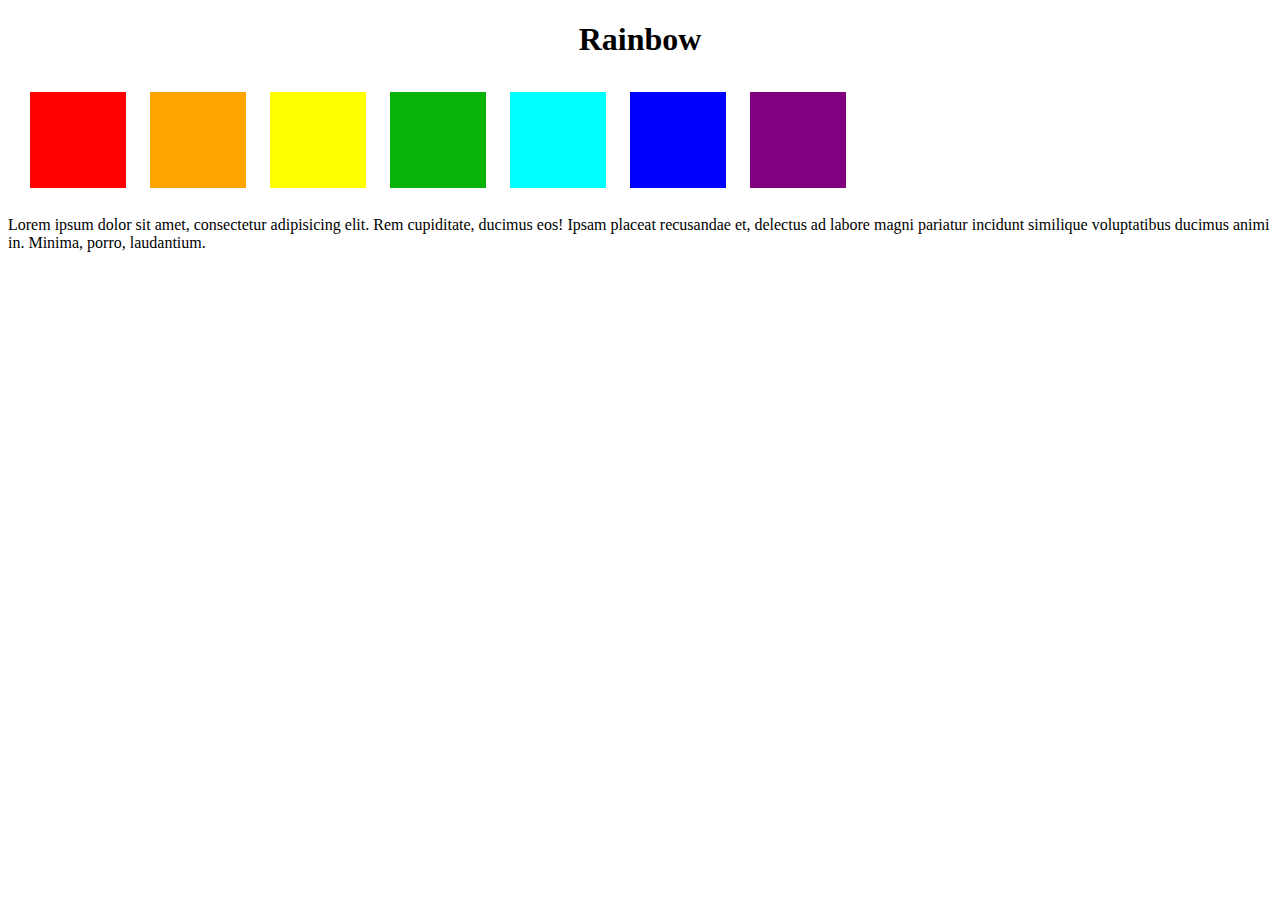
<file: homework/task.html>
<!DOCTYPE html>
<html lang="en">
<head>
	<meta charset="UTF-8">
	<meta name='viewport' content='width=device-width, initial-scale=1'>
	<title>Homework 7</title>
	<link rel="stylesheet" href="style7.css">
</head>
<body>
	<h1>Rainbow</h1>
	<ul>
		<li></li>
		<li></li>
		<li></li>
		<li></li>
		<li></li>
		<li></li>
		<li></li>
	</ul>
	<p>Lorem ipsum dolor sit amet, consectetur adipisicing elit. Rem cupiditate, ducimus eos! Ipsam placeat recusandae et, delectus ad labore magni pariatur incidunt similique voluptatibus ducimus animi in. Minima, porro, laudantium.</p>
	
</body>
</html>
</file>
<file: style8.css>
h1{

	background-color: green;
	color: white;
	padding: 15px;

}
li {
	
	color: white;
	
}
ul {
	padding-top: 10px;
	padding-bottom: 10px;
	background-color: green;
}
</file>
<file: homework/table.css>
body {
	background-color: #efca2fbd;
}

h1 {
	color: blue;
	text-align: center;
	
}

table{
	width: 100%;
	height: 100%;
	border: black 2px solid;
	margin-bottom: 10px;
	background-color: white;
}

td {
	text-align: center;
	border: grey 1px dotted;
}
a {
	text-decoration: none;

}
.widthcol {
	width: 9%;
}
#widthcol2 {
	width: 27%;	
}
.width5{
	width: 5%;
}
.number {
	top: 0;
	
	left: 50%;
	font-size: 15px;
	width: 20px;
	height: 20px;
	position: relative;
	display: block;
	
	float: left;
}

.number2 {
	top: 0;
	
	left: 35%;
	font-size: 15px;
	width: 20px;
	height: 20px;
	position: relative;
	display: block;
	
	float: left;

}

.elem {
	font-size: 30px;
	font-weight: 700;
	float: left;
	display: block;
	position: relative;
	text-align: left;
	width: 44px;
	height: 34px;

}

.weight {
	text-align: right;
	font-size: 15px;
	

}
.name {
	text-align: left;
}

.clear {
	clear: both;
}
.cellh {
	background-color: pink;
}
.cellb {
	background-color: yellow;
}
.cellsc {
	background-color: aqua;
}
.cellgr {
	background-color: #15ff00c2;
}
.yellow {
	background-color: yellow;
}

.widthcol3 {
	width: 6.66667%;
}
</file>
<file: homework/style7.css>
h1 {
	text-align: center;
}
 ul {
 	
 	padding: 0;
 	margin: 10px;
 }

li {
	list-style: none;
	box-sizing: border-box;
	height: 100px;
	width: 100px;
	border: solid white 2px;
	margin: 10px;
	display: block;
	float:left;

	
}


 
 li:first-child  {
 	background-color: red;
 }

 li:nth-child(2) {
 	background-color: orange;
 }
 li:nth-child(3){
	background-color: yellow;
 }
li:nth-child(4){
	background-color: #09b309;
}

li:nth-child(5){
	background-color: aqua;

}
li:nth-child(6){
	background-color: blue;

}
li:last-child {
	background-color: purple;

}
li:first-child:hover {
	background-color: orange;
	cursor: pointer;
}
li:nth-child(2):hover{
	background-color: yellow;
	cursor: pointer;
}
li:nth-child(3):hover{
	background-color: #09b309;
	cursor: pointer;
}
li:nth-child(4):hover{
	background-color: aqua;
	cursor: pointer;
}
li:nth-child(5):hover{
	background-color: blue;
	cursor: pointer;
}
li:nth-child(6):hover{
	background-color: purple;
	cursor: pointer;
}
li:last-child:hover{
	background-color: red;
	cursor: pointer;
}

ul:after{
	content: "";
	display: block;
	clear: both;
}
@media (max-width: 992px){
	li{
		width: 33.33333333333333%;
		margin: 0;
		margin-bottom: 10px;
		
		
	}
	}
	@media (max-width: 768px){
	li{
		width: 50%;
		margin: 0;
		margin-bottom: 10px;
		
		
		

	}
}

@media (max-width: 425px) {
	li {
		width: 100%;
		margin: 0;
		margin-bottom: 10px;
		
		

	}
}
</file>
